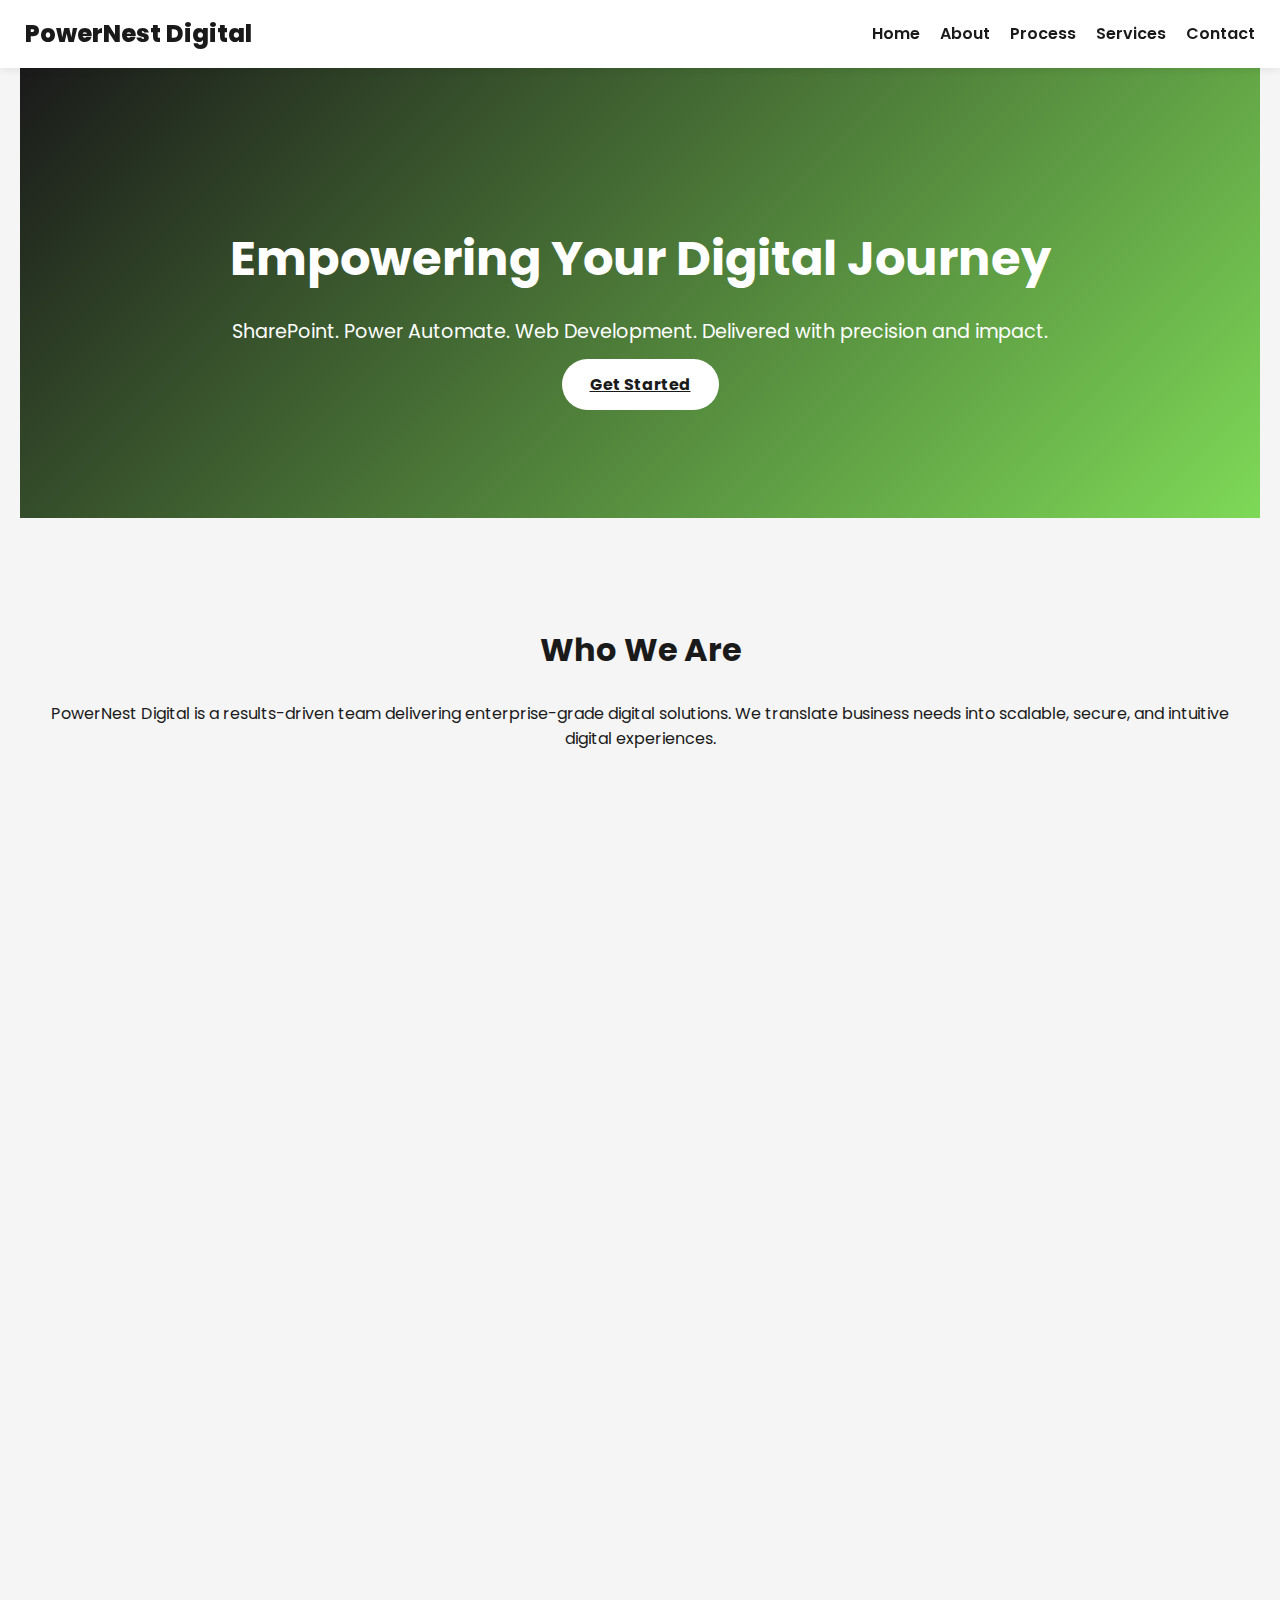
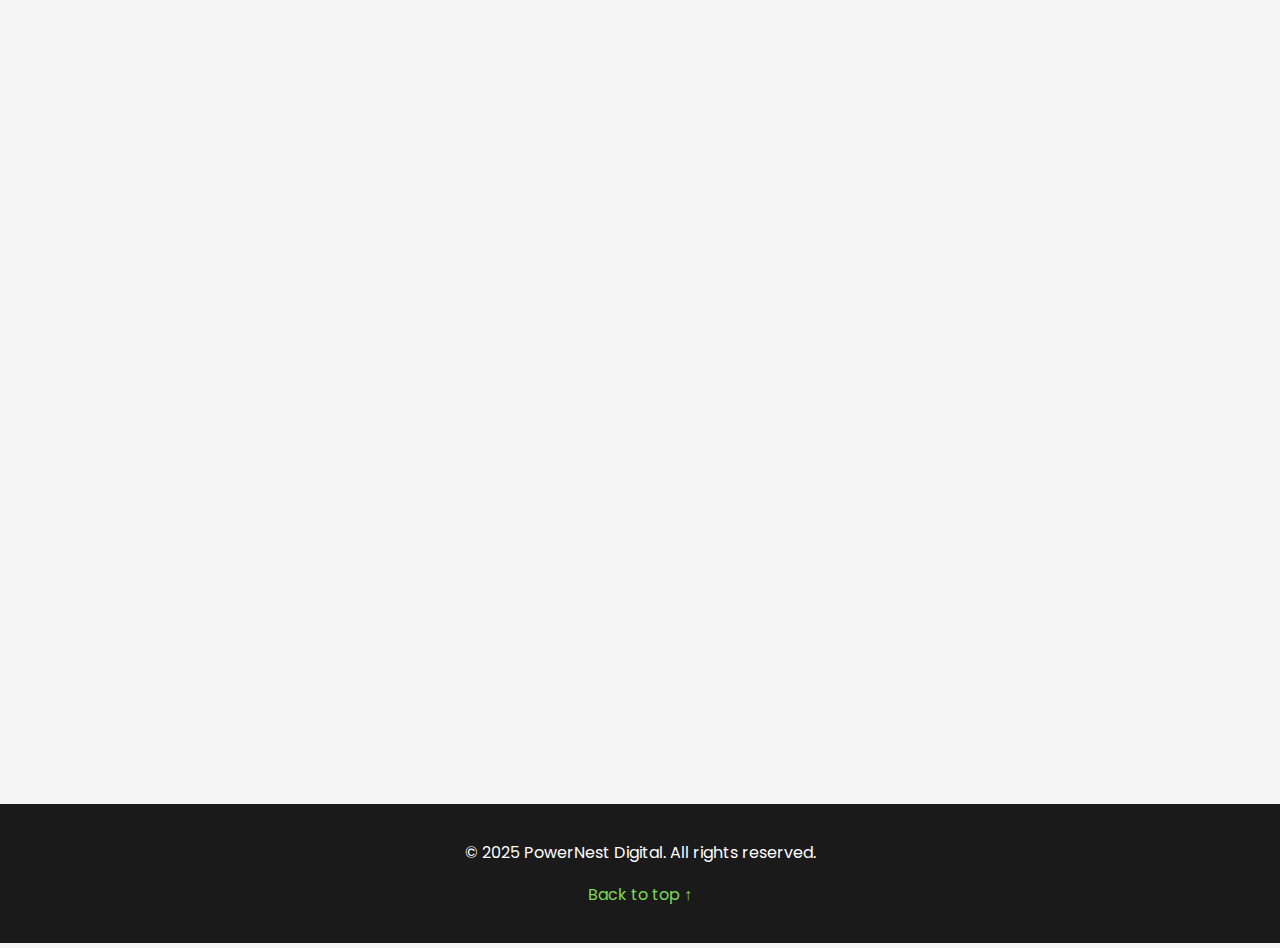
<file: index.html>
<!DOCTYPE html>
<html lang="en">

<head>
  <meta charset="UTF-8" />
  <meta name="viewport" content="width=device-width, initial-scale=1.0" />
  <title>PowerNest Digital – Smart Solutions</title>
  <link href="https://fonts.googleapis.com/css2?family=Poppins:wght@400;600;800&display=swap" rel="stylesheet" />
  <link rel="stylesheet" href="css/style.css" />
</head>

<body>

  <!-- Header -->
  <header>
    <div class="logo">PowerNest Digital</div>
    <div class="menu-toggle" id="menu-toggle">☰</div>
    <nav id="nav-menu">
      <a href="#home">Home</a>
      <a href="#about">About</a>
      <a href="#process">Process</a>
      <a href="#services">Services</a>
      <!--<a href="#testimonials">Testimonials</a>-->
      <a href="#contact">Contact</a>
    </nav>
  </header>

  <!-- Hero -->
  <section id="home" class="hero fade-in">
    <h1>Empowering Your Digital Journey</h1>
    <p>SharePoint. Power Automate. Web Development. Delivered with precision and impact.</p>
    <a href="#contact" class="cta-button">Get Started</a>
  </section>

  <!-- About -->
  <section id="about" class="fade-in">
    <h2>Who We Are</h2>
    <p>PowerNest Digital is a results-driven team delivering enterprise-grade digital solutions. We translate business
      needs into scalable, secure, and intuitive digital experiences.</p>
  </section>

  <!-- Process -->
  <section id="process" class="fade-in">
    <h2>Our Process</h2>
    <div class="grid">
      <div class="card">
        <h3>Discover</h3>
        <p>Understanding your goals, audience, and workflow to tailor our solutions to your needs.</p>
      </div>
      <div class="card">
        <h3>Design</h3>
        <p>Crafting intuitive interfaces, beautiful visuals, and clean architecture for maximum usability.</p>
      </div>
      <div class="card">
        <h3>Deliver</h3>
        <p>Implementing, testing, and deploying high-quality solutions with training and support.</p>
      </div>
    </div>
  </section>

  <!-- Services -->
  <section id="services" class="fade-in">
  <h2>Our Services</h2>
  <div class="grid">
    <!-- Web Development -->
    <div class="card">
      <h3>Web Development</h3>
      <p>Building modern, responsive, and result-driven web solutions.</p>
      <!-- <button class="see-more-btn" data-modal="modal-webdev">See More</button> -->
    </div>

    <!-- SharePoint Solutions -->
    <div class="card">
      <h3>SharePoint Solutions</h3>
      <p>Custom SPFx web parts, workflows, and secure content management tailored for collaboration.</p>
      <button class="see-more-btn" data-modal="modal-sharepoint">See More</button>
    </div>

    <!-- Power Platform -->
    <div class="card">
      <h3>Power Platform</h3>
      <p>Canvas & Model-Driven Apps, Power Automate flows, Power BI dashboards—insights, automation, action.</p>
      <button class="see-more-btn" data-modal="modal-powerplatform">See More</button>
    </div>
  </div>
</section>

  <!-- SharePoint Solutions Modal -->
  <div id="modal-sharepoint" class="modal">
    <div class="modal-content">
      <span class="close">&times;</span>
      <h2>SharePoint Solutions</h2>
      <p>We deliver robust and scalable SharePoint solutions for modern workplaces.</p>
      <ul>
        <li>Worked on SharePoint 2013, 2019, and SharePoint Online</li>
        <li>Full SharePoint migration services</li>
        <li>Custom SPFx Web Parts development</li>
        <li>Automated workflows using Power Automate</li>
        <li>Secure document management & collaboration</li>
        <li>Modern UI/UX customization for SharePoint sites</li>
      </ul>
    </div>
  </div>

  <!-- Power Platform Modal -->
  <div id="modal-powerplatform" class="modal">
    <div class="modal-content">
      <span class="close">&times;</span>
      <h2>Power Platform</h2>
      <p>We create highly customized business solutions with Power Platform.</p>
      <ul>
        <li>Build Canvas Apps from scratch</li>
        <li>Integrate multiple data sources (SharePoint, SQL, Dataverse, etc.)</li>
        <li>Advanced Power Automate flows for process automation</li>
        <li>Custom Power BI dashboards for business insights</li>
        <li>Model-Driven Apps with complex business logic</li>
        <li>End-to-end Power Platform consultation & deployment</li>
      </ul>
    </div>
  </div>


  <!-- Contact -->
  <section id="contact" class="fade-in">
    <h2>Let's Chat</h2>
    <form class="contact-form" id="contactForm">
      <input type="text" id="name" placeholder="Your Name" required />
      <input type="email" id="email" placeholder="Your Email Id" required />
      <textarea id="message" rows="5" placeholder="How can we help you?" required></textarea>
      <button type="submit">Send Message</button>
    </form>
  </section>

  <!-- Footer -->
  <footer>
    <p>© 2025 PowerNest Digital. All rights reserved.</p>
    <p><a href="#home">Back to top ↑</a></p>
  </footer>

  <script src="js/main.js"></script>
</body>

</html>
</file>
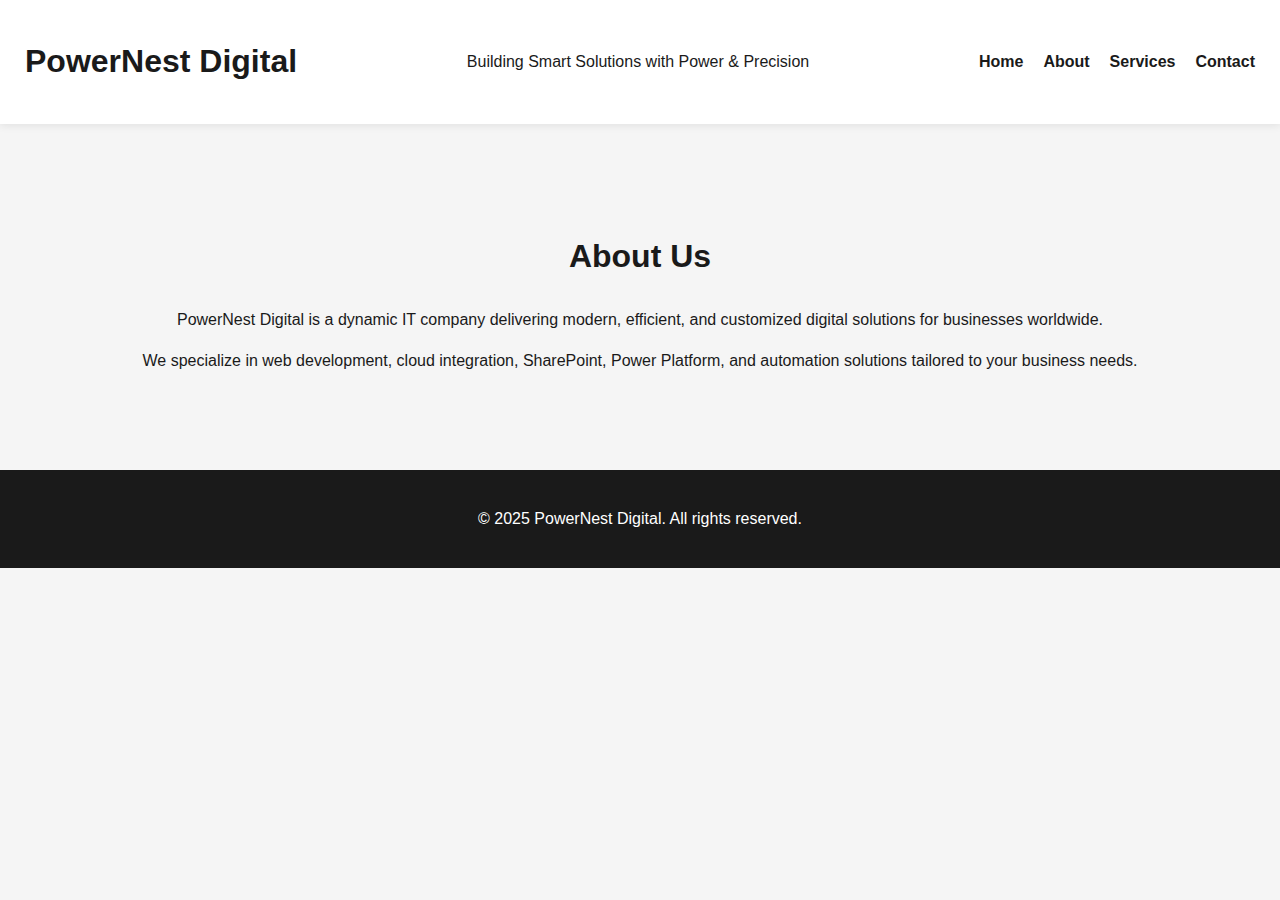
<file: about.html>
<!DOCTYPE html>
<html lang="en">
<head>
  <meta charset="UTF-8" />
  <title>About Us - PowerNest Digital</title>
  <link rel="stylesheet" href="css/style.css" />
  <link rel="icon" href="images/favicon.ico" type="image/x-icon" />
</head>
<body>
  <header>
    <h1>PowerNest Digital</h1>
    <p>Building Smart Solutions with Power & Precision</p>
    <nav>
      <a href="index.html">Home</a>
      <a href="about.html">About</a>
      <a href="services.html">Services</a>
      <a href="contact.html">Contact</a>
    </nav>
  </header>

  <main>
    <section>
      <h2>About Us</h2>
      <p>PowerNest Digital is a dynamic IT company delivering modern, efficient, and customized digital solutions for businesses worldwide.</p>
      <p>We specialize in web development, cloud integration, SharePoint, Power Platform, and automation solutions tailored to your business needs.</p>
    </section>
  </main>

  <footer>
    <p>&copy; 2025 PowerNest Digital. All rights reserved.</p>
  </footer>
</body>
</html>
</file>
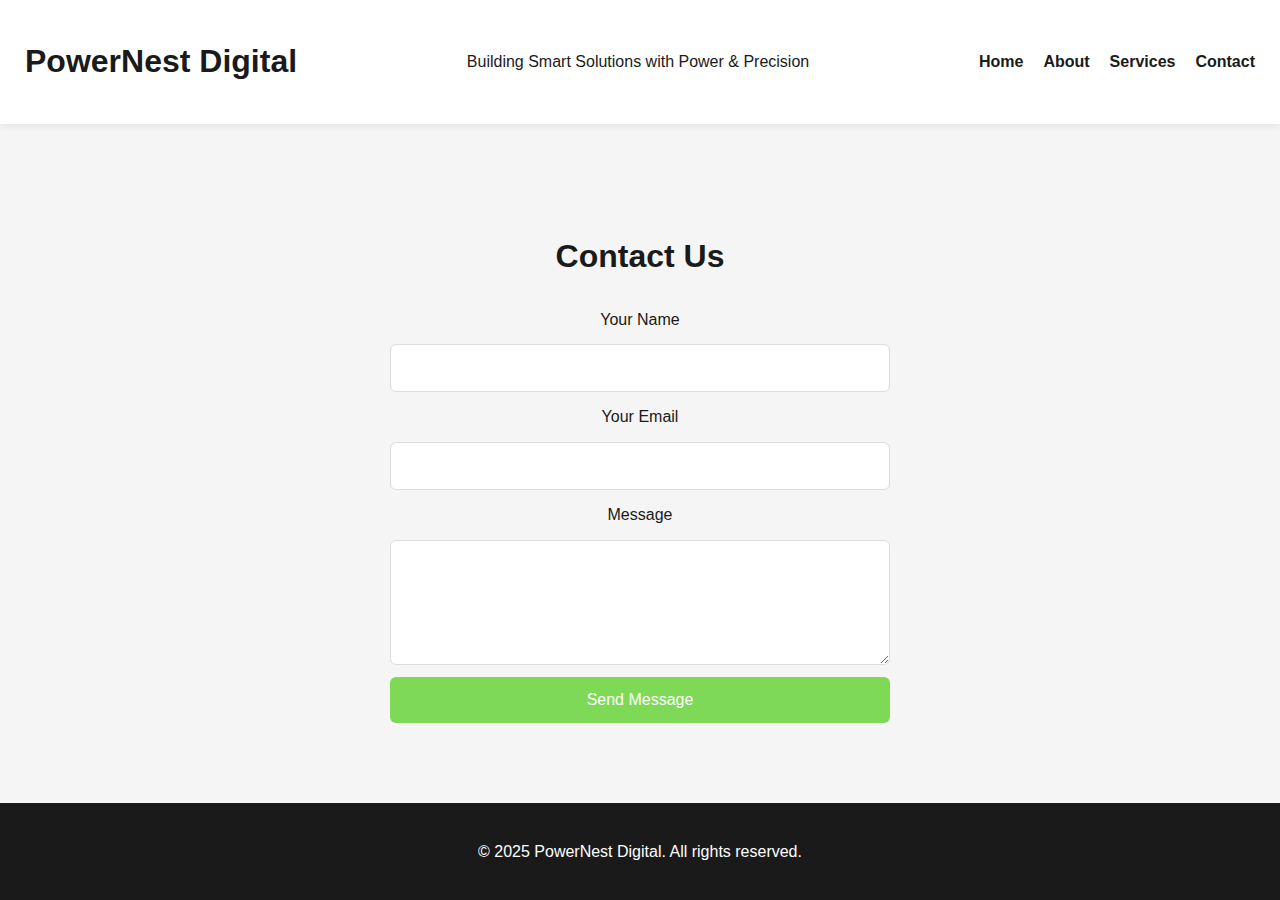
<file: contact.html>
<!DOCTYPE html>
<html lang="en">
<head>
  <meta charset="UTF-8" />
  <title>Contact Us - PowerNest Digital</title>
  <link rel="stylesheet" href="css/style.css" />
  <link rel="icon" href="images/favicon.ico" type="image/x-icon" />
</head>
<body>
  <header>
    <h1>PowerNest Digital</h1>
    <p>Building Smart Solutions with Power & Precision</p>
    <nav>
      <a href="index.html">Home</a>
      <a href="about.html">About</a>
      <a href="services.html">Services</a>
      <a href="contact.html">Contact</a>
    </nav>
  </header>

  <main>
    <section>
      <h2>Contact Us</h2>
      <form class="contact-form">
        <label for="name">Your Name</label>
        <input type="text" id="name" required />

        <label for="email">Your Email</label>
        <input type="email" id="email" required />

        <label for="message">Message</label>
        <textarea id="message" rows="5" required></textarea>

        <button type="submit">Send Message</button>
      </form>
    </section>
  </main>

  <footer>
    <p>&copy; 2025 PowerNest Digital. All rights reserved.</p>
  </footer>
</body>
</html>
</file>
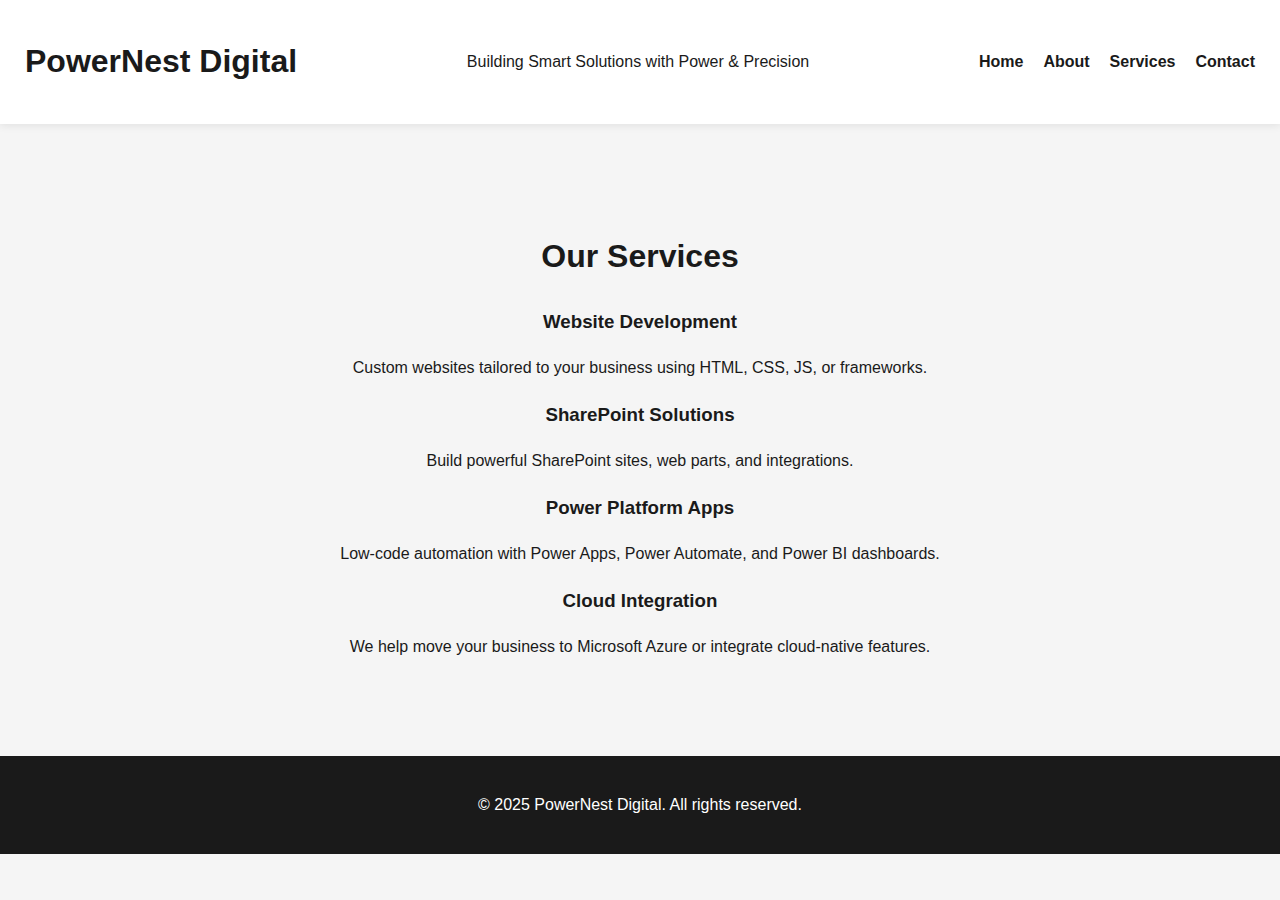
<file: services.html>
<!DOCTYPE html>
<html lang="en">
<head>
  <meta charset="UTF-8" />
  <title>Services - PowerNest Digital</title>
  <link rel="stylesheet" href="css/style.css" />
  <link rel="icon" href="images/favicon.ico" type="image/x-icon" />
</head>
<body>
  <header>
    <h1>PowerNest Digital</h1>
    <p>Building Smart Solutions with Power & Precision</p>
    <nav>
      <a href="index.html">Home</a>
      <a href="about.html">About</a>
      <a href="services.html">Services</a>
      <a href="contact.html">Contact</a>
    </nav>
  </header>

  <main>
    <section>
      <h2>Our Services</h2>
      <div class="services">
        <div class="service-box">
          <h3>Website Development</h3>
          <p>Custom websites tailored to your business using HTML, CSS, JS, or frameworks.</p>
        </div>
        <div class="service-box">
          <h3>SharePoint Solutions</h3>
          <p>Build powerful SharePoint sites, web parts, and integrations.</p>
        </div>
        <div class="service-box">
          <h3>Power Platform Apps</h3>
          <p>Low-code automation with Power Apps, Power Automate, and Power BI dashboards.</p>
        </div>
        <div class="service-box">
          <h3>Cloud Integration</h3>
          <p>We help move your business to Microsoft Azure or integrate cloud-native features.</p>
        </div>
      </div>
    </section>
  </main>

  <footer>
    <p>&copy; 2025 PowerNest Digital. All rights reserved.</p>
  </footer>
</body>
</html>
</file>
<file: css/style.css>
/* Keep existing site variables & base styles */
:root {
  --primary: #1A1A1A; /* Deep charcoal/black for text & headers */
  --accent: #7ED957;  /* Bright green from your logo */
  --gradient: linear-gradient(135deg, #1A1A1A, #7ED957); /* Dark to green blend */
  --light-bg: #F5F5F5; /* Light grey background for contrast */
  --text: #1A1A1A;     /* Main text color */
  --white: #FFFFFF;    /* Pure white for clarity */
}

body {
  margin: 0;
  font-family: 'Poppins', sans-serif;
  background: var(--light-bg);
  color: var(--text);
  line-height: 1.6;
  scroll-behavior: smooth;
}

/* Header */
header {
  display: flex;
  justify-content: space-between;
  align-items: center;
  padding: 15px 25px;
  background: var(--white);
  box-shadow: 0 2px 8px rgba(0,0,0,0.08);
  position: sticky;
  top: 0;
  z-index: 1000;
}

.logo {
  font-size: 24px;
  font-weight: 800;
  color: var(--primary);
}

nav {
  display: flex;
  gap: 20px;
}

nav a {
  text-decoration: none;
  color: var(--primary);
  font-weight: 600;
  transition: color 0.3s ease;
}

nav a:hover {
  color: var(--accent);
}

/* Mobile Menu */
.menu-toggle {
  display: none;
  font-size: 28px;
  cursor: pointer;
}

/* Hero */
.hero {
  background: var(--gradient);
  color: var(--white);
  padding: 120px 20px;
  text-align: center;
}

.hero h1 {
  font-size: 3rem;
  margin-bottom: 15px;
  animation: fadeUp 1s ease forwards;
}

.hero p {
  font-size: 1.2rem;
  margin-bottom: 25px;
}

.cta-button {
  background: var(--white);
  color: var(--primary);
  padding: 14px 28px;
  border-radius: 50px;
  font-weight: bold;
  transition: all 0.3s ease;
}

.cta-button:hover {
  background: var(--accent);
  color: var(--white);
  transform: scale(1.05);
}

/* Sections */
section {
  padding: 80px 20px;
  max-width: 1200px;
  margin: auto;
  text-align: center;
}

h2 {
  font-size: 2rem;
  margin-bottom: 25px;
  color: var(--primary);
}

/* Grid & Cards */
.grid {
  display: grid;
  grid-template-columns: repeat(auto-fit, minmax(260px, 1fr));
  gap: 25px;
}

.card {
  background: var(--white);
  padding: 25px;
  border-radius: 12px;
  box-shadow: 0 4px 16px rgba(0,0,0,0.08);
  transition: transform 0.3s ease, box-shadow 0.3s ease;
  text-align: center;
}

.card:hover {
  transform: translateY(-6px);
  box-shadow: 0 6px 20px rgba(0,0,0,0.12);
}

.card h3 {
  color: var(--accent);
}

/* See More Button */
.see-more-btn {
  margin-top: 15px;
  background: var(--primary);
  color: var(--white);
  border: none;
  padding: 10px 18px;
  border-radius: 8px;
  cursor: pointer;
  transition: background 0.3s ease, transform 0.3s ease;
}

.see-more-btn:hover {
  background: var(--accent);
  transform: translateY(-2px);
}

/* Responsive Modal Popup - Centered */
.modal {
  display: none; /* Start hidden */
  position: fixed;
  inset: 0; /* top:0; left:0; bottom:0; right:0; */
  height: 100vh; /* full viewport height */
  width: 100%;
  z-index: 999;
  background: rgba(0, 0, 0, 0.6);
  backdrop-filter: blur(6px);

  /* Centering */
  display: flex;
  justify-content: center;
  align-items: center;

  padding: 20px;
  box-sizing: border-box;
}



.modal-content {
  background: rgba(255, 255, 255, 0.95);
  backdrop-filter: blur(10px);
  padding: 25px 30px;
  border-radius: 16px;
  max-width: 800px;
  width: 100%;
  max-height: 90vh; /* allow scrolling inside if too tall */
  overflow-y: auto;
}

/* Modal Header */
.modal-content h2 {
  color: var(--primary);
  font-size: 1.8rem;
  margin-bottom: 10px;
}

/* Modal Text */
.modal-content p {
  color: var(--text);
  font-size: 1rem;
  margin-bottom: 15px;
}

/* Unified Modal List Styles */
.modal-content ul {
  list-style: none;
  padding: 0;
  margin: 0;
}

.modal-content ul li {
  position: relative;
  padding-left: 28px; /* space for checkmark */
  margin-bottom: 12px;
  font-size: 1rem;
  line-height: 1.5;
  color: var(--text);
}

.modal-content ul li::before {
  content: "✔";
  position: absolute;
  left: 0;
  top: 0.15rem;
  font-size: 1rem; /* same size across devices */
  color: var(--accent);
}

/* Mobile adjustments */
@media (max-width: 480px) {
  .modal-content ul li {
    font-size: 0.95rem;
    margin-bottom: 10px;
    padding-left: 25px;
  }

  .modal-content ul li::before {
    font-size: 0.9rem;
    top: 0.2rem;
  }
}

/* Close Button */
.close {
  position: absolute;
  right: 15px;
  top: 15px;
  font-size: 24px;
  cursor: pointer;
  color: #777;
  transition: color 0.3s ease, transform 0.3s ease;
}

.close:hover {
  color: var(--accent);
  transform: rotate(90deg);
}

/* Animations */
@keyframes fadeOverlay {
  from { background: rgba(0, 0, 0, 0); }
  to { background: rgba(0, 0, 0, 0.6); }
}

@keyframes scaleUp {
  to {
    transform: scale(1) translateY(0);
    opacity: 1;
  }
}

@keyframes fadeUp {
  from { opacity: 0; transform: translateY(30px); }
  to { opacity: 1; transform: translateY(0); }
}

/* Contact Form */
.contact-form {
  display: flex;
  flex-direction: column;
  gap: 12px;
  max-width: 500px;
  margin: auto;
}

.contact-form input,
.contact-form textarea {
  padding: 14px;
  border: 1px solid #ddd;
  border-radius: 6px;
  font-size: 1rem;
}

.contact-form button {
  background: var(--accent);
  color: var(--white);
  border: none;
  padding: 14px;
  font-size: 1rem;
  border-radius: 6px;
  cursor: pointer;
  transition: background 0.3s ease;
}

.contact-form button:hover {
  background: var(--primary);
}

/* Footer */
footer {
  background: var(--primary);
  color: var(--white);
  padding: 20px;
  text-align: center;
}

footer a {
  color: var(--accent);
  text-decoration: none;
}

footer a:hover {
  text-decoration: underline;
}

/* Animations for elements */
.fade-in {
  opacity: 0;
  transform: translateY(20px);
  transition: all 0.6s ease;
}

.fade-in.visible {
  opacity: 1;
  transform: translateY(0);
}

/* Responsive Breakpoints */
@media (max-width: 1024px) {
  .modal-content {
    width: 90%;
    padding: 20px;
  }
}

@media (max-width: 768px) {
  nav {
    display: none;
    flex-direction: column;
    background: var(--white);
    width: 100%;
    position: absolute;
    top: 60px;
    left: 0;
    padding: 20px;
    box-shadow: 0 4px 8px rgba(0,0,0,0.1);
  }

  nav.active {
    display: flex;
  }

  .menu-toggle {
    display: block;
  }

  .hero h1 {
    font-size: 2.2rem;
  }

  .modal-content {
    width: 95%;
    padding: 18px;
    border-radius: 12px;
  }
}

@media (max-width: 480px) {
  .modal-content {
    padding: 15px;
    font-size: 0.95rem;
  }
  .modal-content h2 {
    font-size: 1.5rem;
  }
  .modal-content ul li {
    font-size: 0.9rem;
  }
  .close {
    font-size: 22px;
  }
}



/* Show animation */
.modal.show {
  animation: fadeOverlayIn 0.3s forwards;
}

.modal.show .modal-content {
  animation: scaleUp 0.3s forwards;
}

/* Hide animation */
.modal.hide {
  animation: fadeOverlayOut 0.3s forwards;
}

.modal.hide .modal-content {
  animation: scaleDown 0.3s forwards;
}

/* Animations */
@keyframes fadeOverlayIn {
  from { opacity: 0; }
  to { opacity: 1; }
}

@keyframes fadeOverlayOut {
  from { opacity: 1; }
  to { opacity: 0; }
}

@keyframes scaleUp {
  from { transform: scale(0.9); opacity: 0; }
  to { transform: scale(1); opacity: 1; }
}

@keyframes scaleDown {
  from { transform: scale(1); opacity: 1; }
  to { transform: scale(0.9); opacity: 0; }
}
</file>
